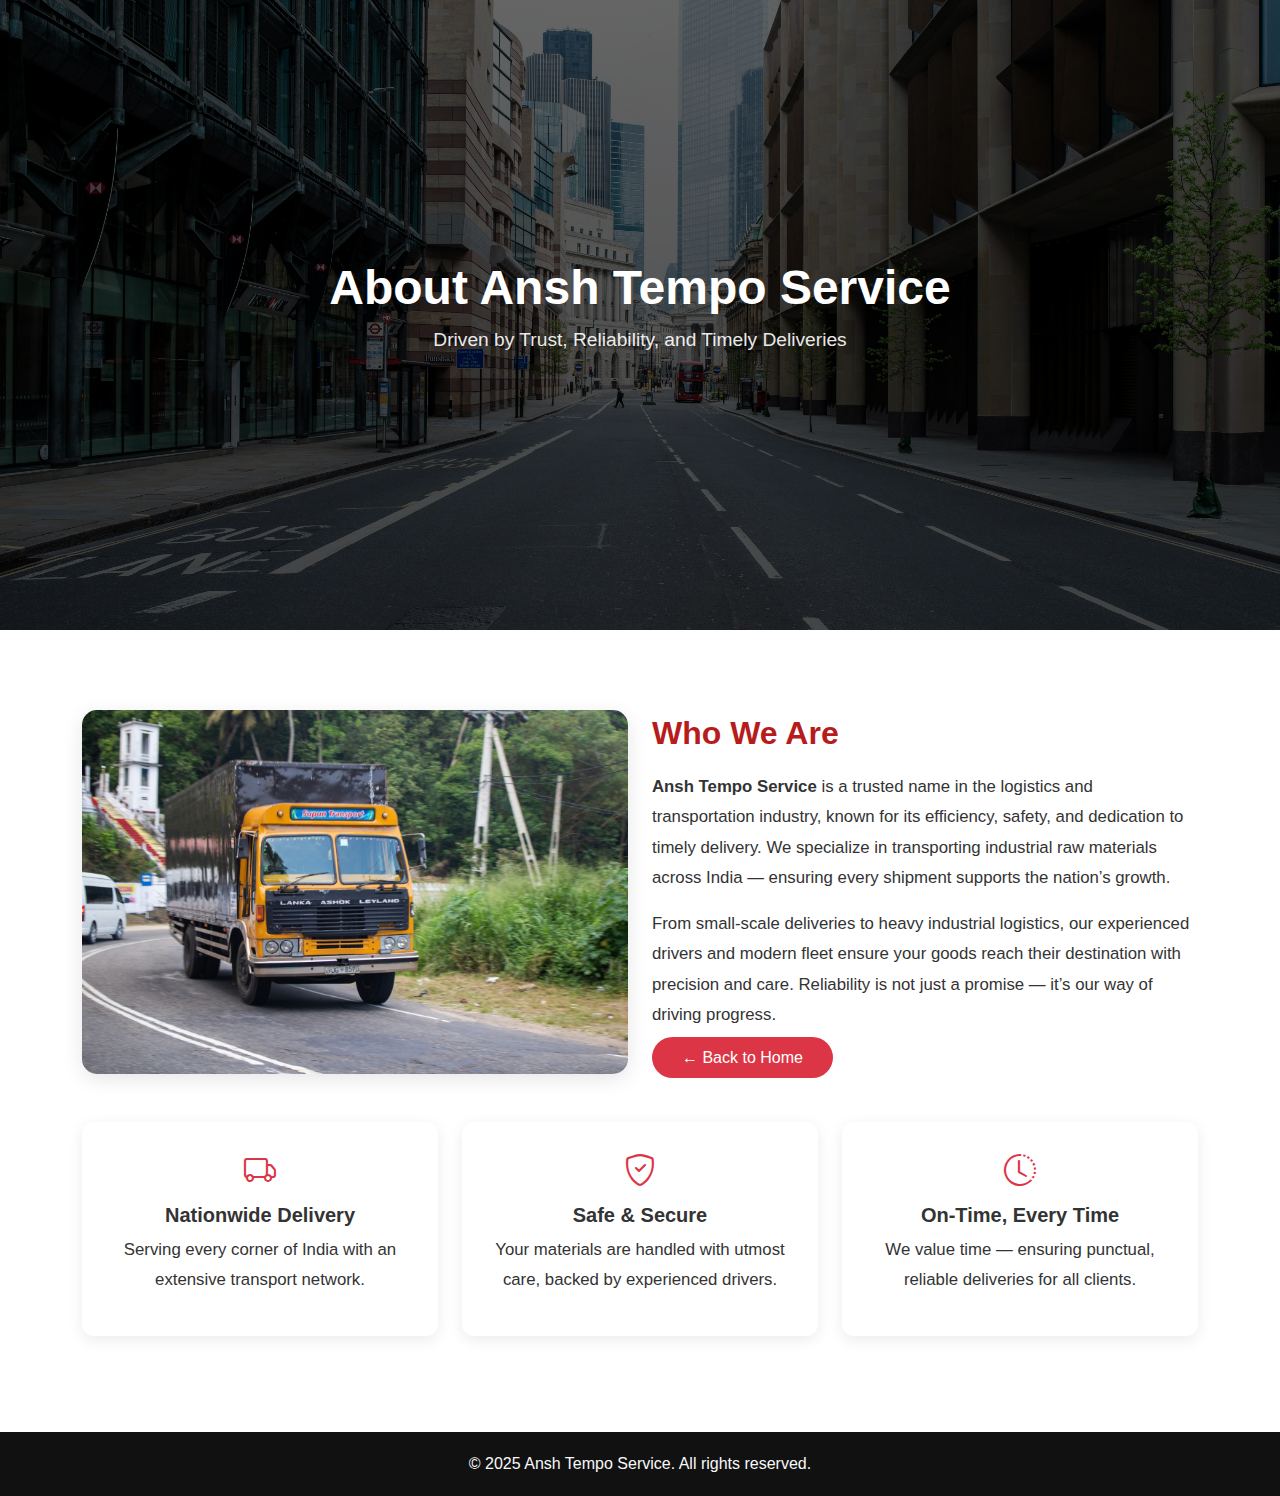
<file: about.html>
<!DOCTYPE html>
<html lang="en">
<head>
  <meta charset="UTF-8" />
  <meta name="viewport" content="width=device-width, initial-scale=1.0" />
  <title>About Us | Ansh Tempo Service</title>

  <!-- Bootstrap CSS -->
  <link href="https://cdn.jsdelivr.net/npm/bootstrap@5.3.2/dist/css/bootstrap.min.css" rel="stylesheet" />
  <link rel="stylesheet" href="https://cdn.jsdelivr.net/npm/bootstrap-icons@1.11.1/font/bootstrap-icons.css" />
  <link rel="stylesheet" href="https://cdnjs.cloudflare.com/ajax/libs/animate.css/4.1.1/animate.min.css"/>

  <style>
    body {
      font-family: 'Poppins', sans-serif;
      color: #333;
      background-color: #fff;
    }

    /* Hero Section */
    .hero {
      background: 
        linear-gradient(rgba(0, 0, 0, 0.6), rgba(0, 0, 0, 0.7)),
        url("images/aboutRoad2.jpg") center/cover no-repeat;
      height: 70vh;
      display: flex;
      align-items: center;
      justify-content: center;
      text-align: center;
      color: #fff;
    }

    .hero h1 {
      font-size: 3rem;
      font-weight: 700;
      animation: fadeInDown 1s ease;
    }

    .hero p {
      font-size: 1.2rem;
      margin-top: 10px;
      opacity: 0.9;
      animation: fadeInUp 1.2s ease;
    }

    /* About Content */
    .about-content {
      padding: 80px 0;
    }

    .about-content img {
      border-radius: 15px;
      box-shadow: 0 5px 20px rgba(0,0,0,0.1);
    }

    .about-content h2 {
      color: #b71c1c;
      font-weight: 700;
      margin-bottom: 20px;
    }

    .about-content p {
      font-size: 1.05rem;
      line-height: 1.8;
    }

    /* Info Cards */
    .info-box {
      text-align: center;
      background: #fff;
      padding: 25px;
      border-radius: 12px;
      box-shadow: 0 4px 15px rgba(0,0,0,0.08);
      transition: transform 0.3s, box-shadow 0.3s;
    }

    .info-box:hover {
      transform: translateY(-5px);
      box-shadow: 0 6px 20px rgba(0,0,0,0.12);
    }

    .info-box i {
      font-size: 2rem;
      color: #dc3545;
      margin-bottom: 10px;
    }

    /* Footer */
    footer {
      background-color: #111;
      color: #f8f9fa;
      padding: 20px 0;
      text-align: center;
    }

    /* Button back home */
    .btn-home {
      margin-top: 30px;
      background-color: #dc3545;
      border: none;
      padding: 12px 30px;
      color: #fff;
      border-radius: 30px;
      font-weight: 500;
      transition: all 0.3s;
      text-decoration: none;
    }

    .btn-home:hover {
      background-color: #b71c1c;
      transform: translateY(-3px);
    }
  </style>
</head>

<body>

  <!-- Hero Section -->
  <section class="hero">
    <div>
      <h1 class="animate__animated animate__fadeInDown">About Ansh Tempo Service</h1>
      <p class="animate__animated animate__fadeInUp">Driven by Trust, Reliability, and Timely Deliveries</p>
    </div>
  </section>

  <!-- About Content -->
  <section class="about-content">
    <div class="container">
      <div class="row align-items-center">
        <div class="col-lg-6 mb-4 mb-lg-0">
          <img src="images/aboutTruck.jpg" alt="Ansh Tempo Service Fleet" class="img-fluid">
        </div>
        <div class="col-lg-6">
          <h2>Who We Are</h2>
          <p>
            <strong>Ansh Tempo Service</strong> is a trusted name in the logistics and transportation industry,
            known for its efficiency, safety, and dedication to timely delivery. We specialize in transporting
            industrial raw materials across India — ensuring every shipment supports the nation’s growth.
          </p>
          <p>
            From small-scale deliveries to heavy industrial logistics, our experienced drivers and modern fleet
            ensure your goods reach their destination with precision and care. Reliability is not just a promise —
            it’s our way of driving progress.
          </p>
          <a href="index.html#home" class="btn-home">← Back to Home</a>
        </div>
      </div>

      <div class="row text-center mt-5">
        <div class="col-md-4 mb-3">
          <div class="info-box">
            <i class="bi bi-truck"></i>
            <h5 class="fw-bold mt-2">Nationwide Delivery</h5>
            <p>Serving every corner of India with an extensive transport network.</p>
          </div>
        </div>
        <div class="col-md-4 mb-3">
          <div class="info-box">
            <i class="bi bi-shield-check"></i>
            <h5 class="fw-bold mt-2">Safe & Secure</h5>
            <p>Your materials are handled with utmost care, backed by experienced drivers.</p>
          </div>
        </div>
        <div class="col-md-4 mb-3">
          <div class="info-box">
            <i class="bi bi-clock-history"></i>
            <h5 class="fw-bold mt-2">On-Time, Every Time</h5>
            <p>We value time — ensuring punctual, reliable deliveries for all clients.</p>
          </div>
        </div>
      </div>
    </div>
  </section>

  <!-- Footer -->
  <footer>
    <p class="mb-0">&copy; 2025 Ansh Tempo Service. All rights reserved.</p>
  </footer>

  <!-- Bootstrap JS -->
  <script src="https://cdn.jsdelivr.net/npm/bootstrap@5.3.2/dist/js/bootstrap.bundle.min.js"></script>
</body>
</html>
</file>
